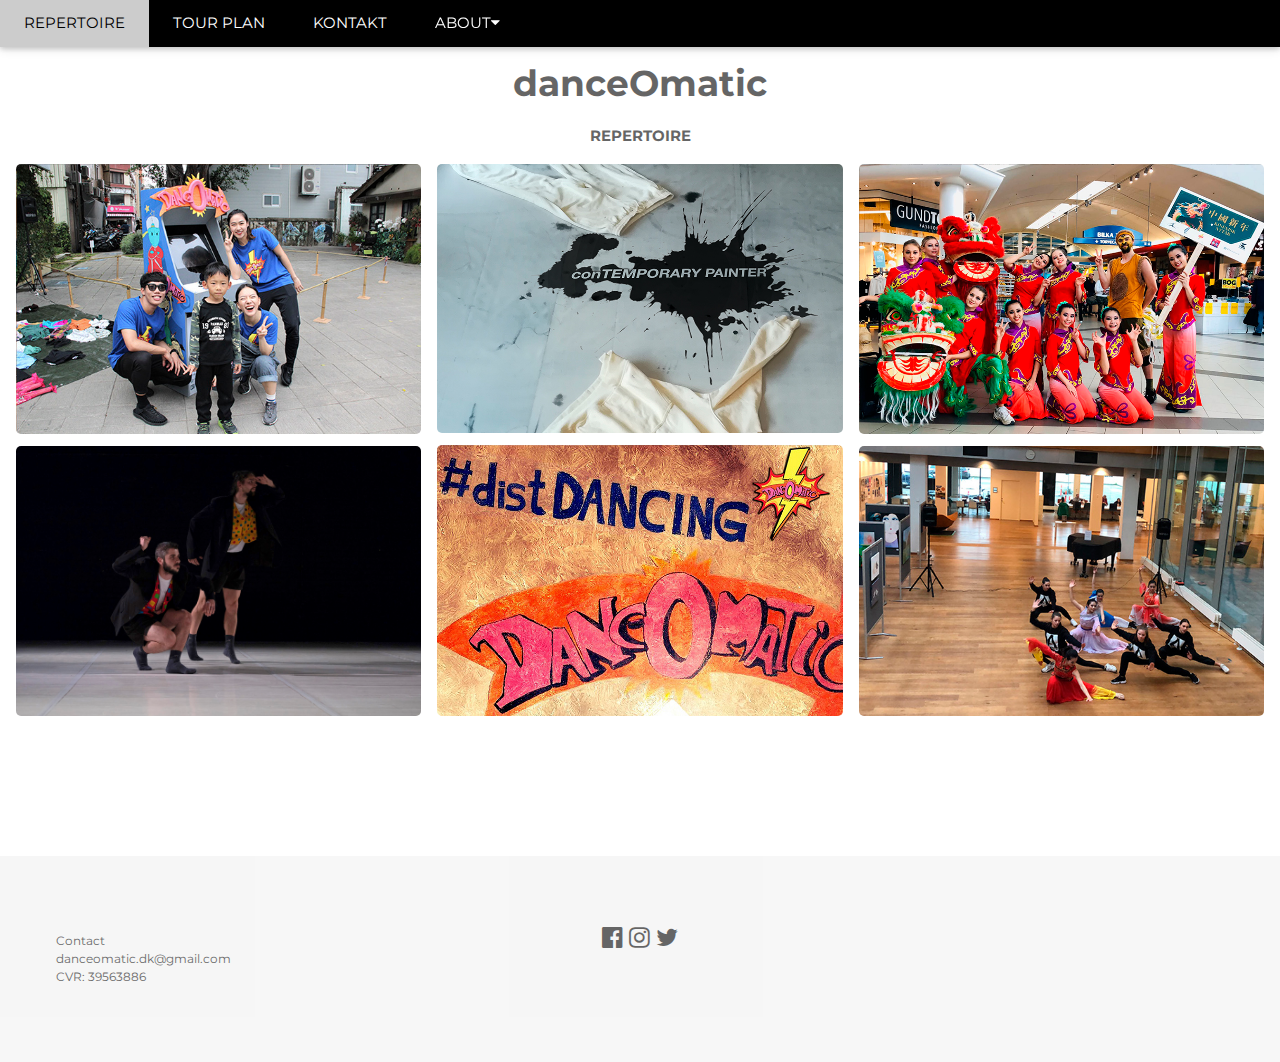
<file: danceomatic_site/index.html>
<!DOCTYPE html>
<html lang="da">
<title>REPERTOIRE</title>
<meta charset="UTF-8">
<meta name="viewport" content="width=device-width, initial-scale=1">
<link rel="stylesheet" href="dOm_webstyle1.css" type="text/css">
<link rel="stylesheet" href="https://fonts.googleapis.com/css?family=Montserrat">
<link rel="stylesheet" href="https://cdnjs.cloudflare.com/ajax/libs/font-awesome/4.7.0/css/font-awesome.min.css">


<style>
body,h1 {font-family: "Montserrat", sans-serif}
img {margin-bottom: -7px}
.w3-row-padding img {margin-bottom: 12px}
</style>
<body>

<!-- Navbar -->
<div class="w3-top">
    <div class="w3-bar w3-black w3-card">
      <a class="w3-bar-item w3-button w3-padding-large w3-hide-medium w3-hide-large w3-right" href="javascript:void(0)" onclick="myFunction()" title="Toggle Navigation Menu"><i class="fa fa-bars"></i></a>
      <a href="#" class="w3-bar-item w3-button w3-padding-large">REPERTOIRE</a>
      <a href="tourplan.html" class="w3-bar-item w3-button w3-padding-large w3-hide-small">TOUR PLAN</a>
      <a href="kontakt.html" class="w3-bar-item w3-button w3-padding-large w3-hide-small">KONTAKT</a>
      <div class="w3-dropdown-hover w3-hide-small">
        <button class="w3-padding-large w3-button" title="More">ABOUT<i class="fa fa-caret-down"></i></button>     
        <div class="w3-dropdown-content w3-bar-block w3-card-4">
          <a href="team.html" class="w3-bar-item w3-button">TEAM</a>
          <a href="timeline.html" class="w3-bar-item w3-button">TIMELINE</a>
          <a href="paragraffer.html" class="w3-bar-item w3-button">VEDTÆGTER</a>
        </div>
      </div>
    </div>
  </div>
  
  <!-- Navbar on small screens (remove the onclick attribute if you want the navbar to always show on top of the content when clicking on the links) -->
  <div id="navDemo" class="w3-bar-block w3-black w3-hide w3-hide-large w3-hide-medium w3-top" style="margin-top:46px">
    <a href="tourplan.html" class="w3-bar-item w3-button w3-padding-large" onclick="myFunction()">TOUR PLAN</a>
    <a href="kontakt.html" class="w3-bar-item w3-button w3-padding-large" onclick="myFunction()">KONTAKT</a>
    <a href="team.html" class="w3-bar-item w3-button w3-padding-large" onclick="myFunction()">TEAM</a>
  </div>
  

<!-- !PAGE CONTENT! -->
<div class="w3-content" style="max-width:1500px;margin-top:46px">

<!-- Header -->
<div class="w3-opacity">
<div class="w3-clear"></div>
<header class="w3-center w3-margin-bottom">
  <h1><b>danceOmatic</b></h1>
  <p><b>REPERTOIRE</b></p>
</header>
</div>

<!-- Photo Grid -->
<div class="w3-row-padding">
  <div class="w3-third">
    <div class="container">
    <a href="dansemaskine.html">
      <img src="img/dmaskine_main.jpg" alt="Billede af danse-automaten" class="image">
      <div class="overlay">
        <div class="text">danse-automat</div>
      </div>
    </a>
    </div>
    <div class="container">
      <a href="lets_duet.html">
        <img src="img/lets_duet_main.jpg" alt= "Billede af performance, lets_duet" class="image">
        <div class="overlay">
          <div class="text">Let's Duet</div>
        </div>
      </a>
    </div>
</div>

  <div class="w3-third">
    <div class="container">
      <a href="conTMP.html">
        <img  src="img/contp_main.jpg"  alt="Billede af conTEMPORARY PAINTER" class="image">
        <div class="overlay">
          <div class="text">conTEMPORARY PAINTER</div>
        </div>
      </a>
    </div>
    <div class="container">
      <a href="distDANCING.html">
        <img src="img/distDANCING_main2.jpg" alt= "Billede af performance, konceptet social distDANCING" class="image">
        <div class="overlay">
          <div class="text">socail distDANCING</div>
        </div>
      </a>
    </div>
</div>

  <div class="w3-third">
    <div class="container">
      <a href="kinesisk_forestilling.html">
        <img  src="img/kinashow_main.jpg" alt="Dansere i kinesiske kostumer" class="image">
        <div class="overlay">
          <div class="text">Kinesisk show</div>
        </div>
      </a>
    </div>
    <div class="container">
    <a href="lab01_twdk.html">
      <img  src="img/lab01_main.jpg" alt="Dansere i danseposition" class="image">
      <div class="overlay">
        <div class="text">Laboratorie 01</div>
      </div>
    </a>
  </div>
  </div>
</div>

<!-- End Page Content -->
</div>

<!-- Footer -->
<footer class="w3-container w3-padding-64 w3-light-grey w3-center w3-opacity w3-xlarge" style="margin-top:128px"> 
    <ul class="w3-third w3-small w3-left-align nobullet">
      <li>Contact</li>
      <li>danceomatic.dk@gmail.com</li>
      <li>CVR: 39563886</li>
    </ul>
    <div class="w3-third">
    <a href="https://www.facebook.com/DanceOmatic/" target="_blank"><i class="fa fa-facebook-official w3-hover-opacity"></i></a>
    <a href="https://www.instagram.com/dance_o_matic/" target="_blank"><i class="fa fa-instagram w3-hover-opacity"></i></a>
    <i class="fa fa-twitter w3-hover-opacity"></i>
  </div>
</footer>

<script>

// Open and close sidebar
function w3_open() {
  document.getElementById("mySidebar").style.width = "100%";
  document.getElementById("mySidebar").style.display = "block";
}

function w3_close() {
  document.getElementById("mySidebar").style.display = "none";
}

// Used to toggle the menu on small screens when clicking on the menu button
function myFunction() {
  var x = document.getElementById("navDemo");
  if (x.className.indexOf("w3-show") == -1) {
    x.className += " w3-show";
  } else { 
    x.className = x.className.replace(" w3-show", "");
  }
}

// When the user clicks anywhere outside of the modal, close it
var modal = document.getElementById('ticketModal');
window.onclick = function(event) {
  if (event.target == modal) {
    modal.style.display = "none";
  }
}
</script>

</body>
</html>
</file>
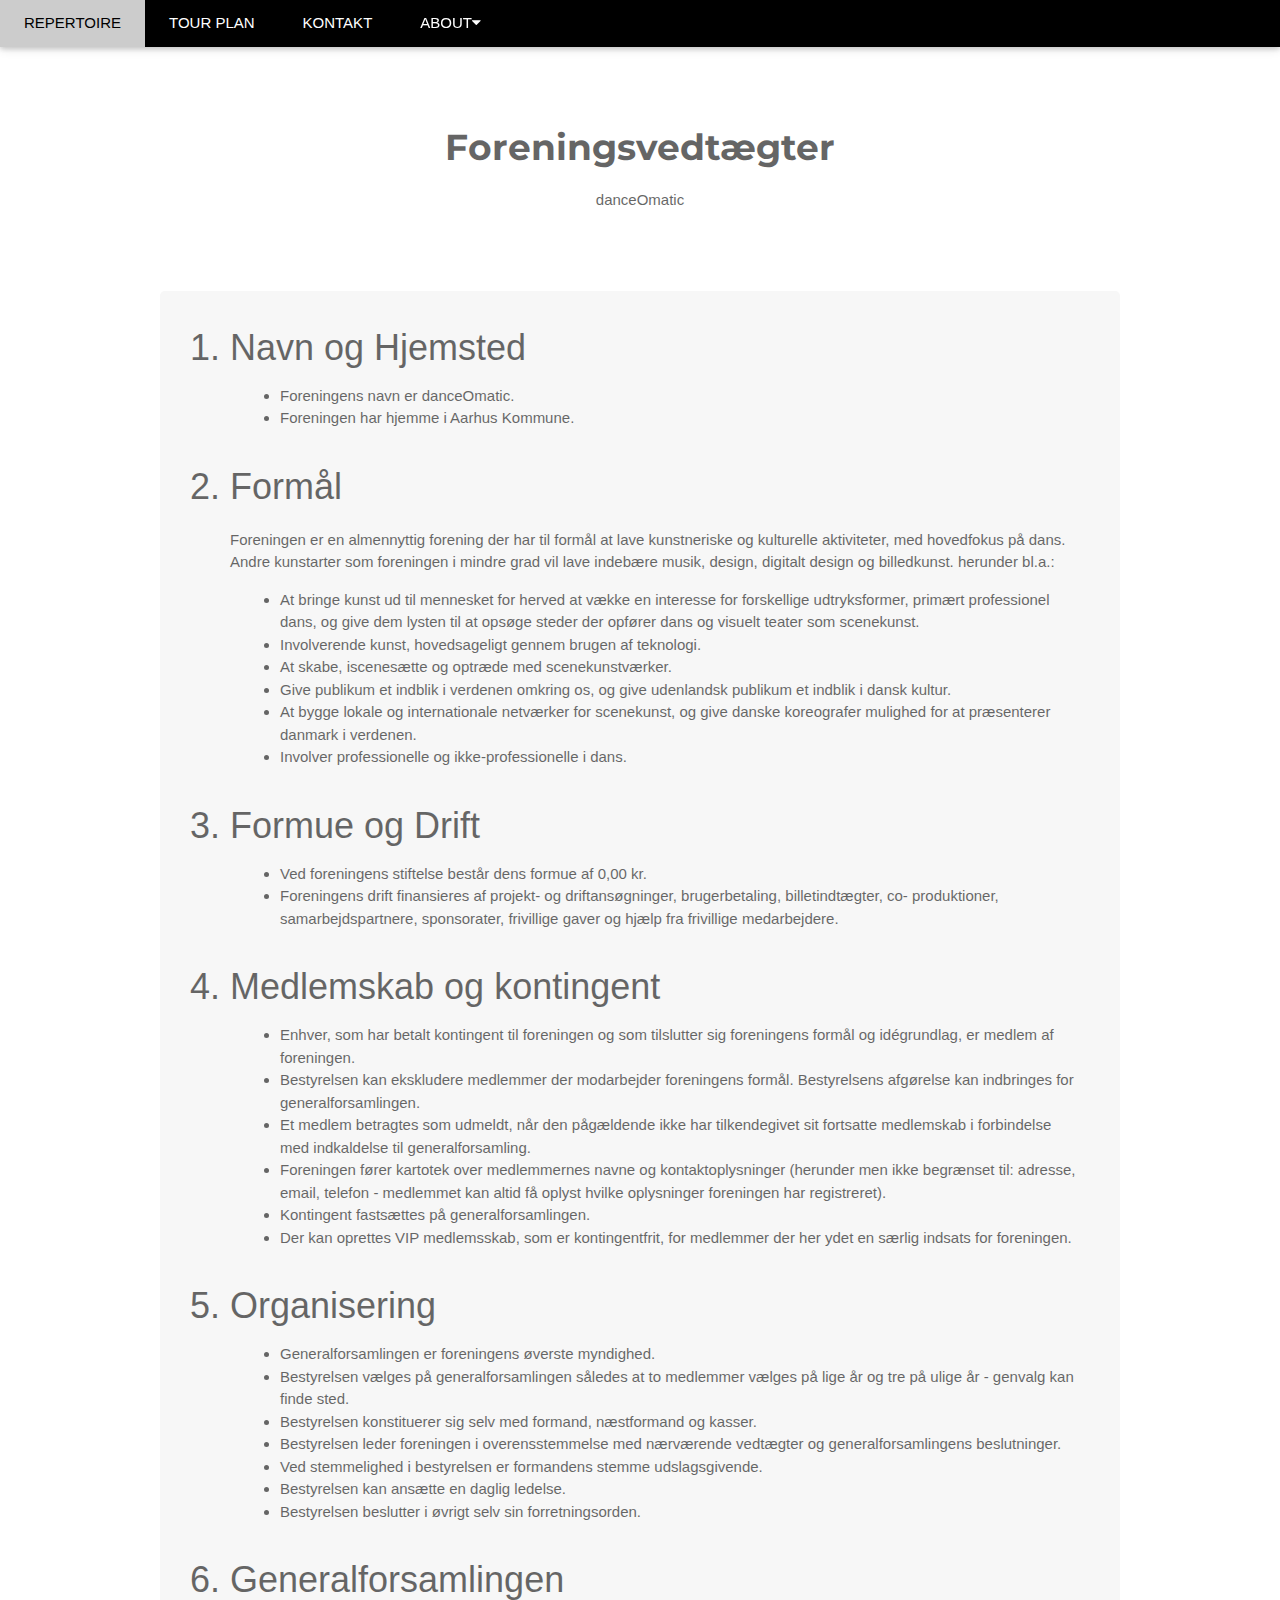
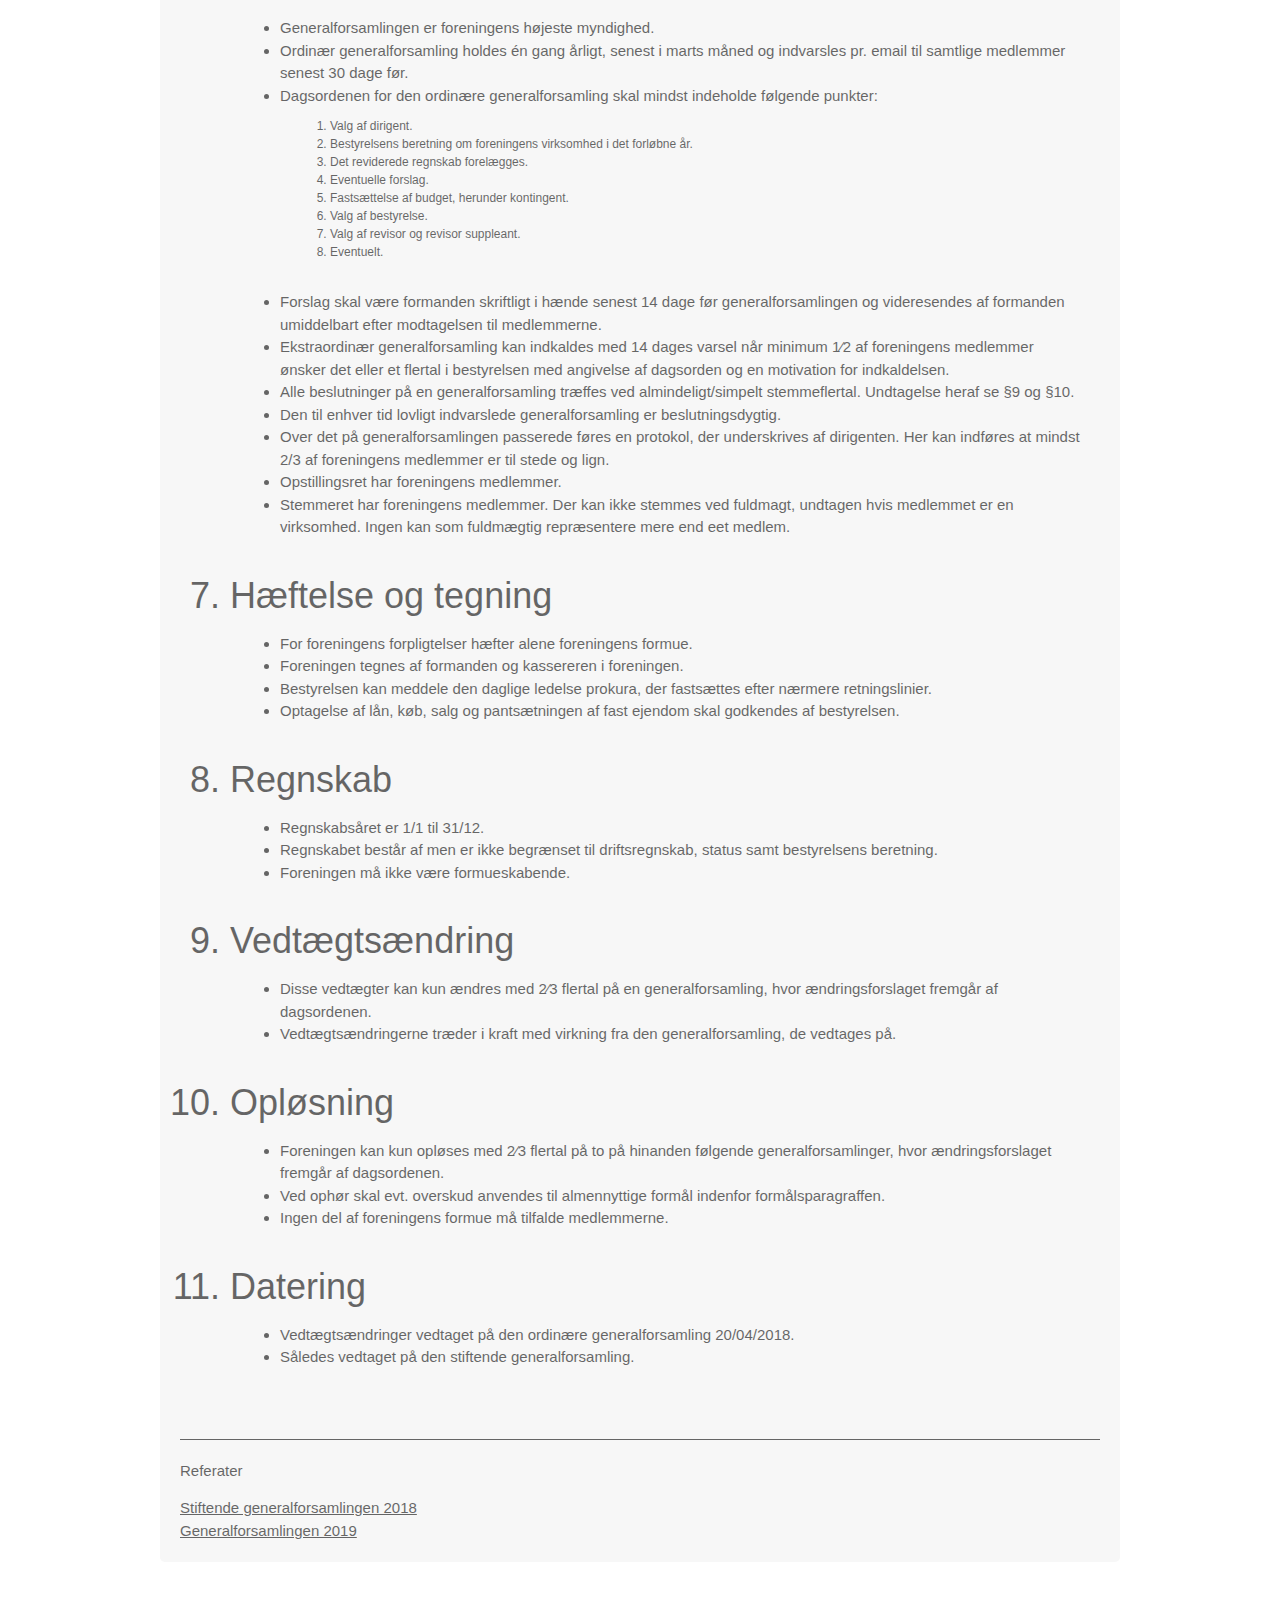
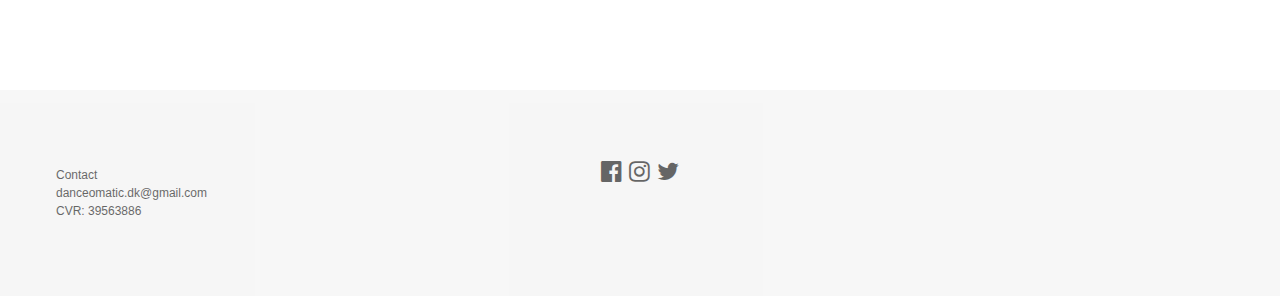
<file: danceomatic_site/paragraffer.html>
<!DOCTYPE html>
<html lang="en">
<title>vedtægter</title>
<meta charset="UTF-8">
<meta name="viewport" content="width=device-width, initial-scale=1">
<link rel="stylesheet"; href="dOm_webstyle1.css"; type="text/css">
<link rel="stylesheet" href="https://fonts.googleapis.com/css?family=Montserrat">
<link rel="stylesheet" href="https://cdnjs.cloudflare.com/ajax/libs/font-awesome/4.7.0/css/font-awesome.min.css">

<style>
    body,h1 {font-family: "Montserrat", sans-serif}
    img {margin-bottom: -7px}
    .w3-row-padding img {margin-bottom: 12px}

    body {font-family: Arial, Helvetica, sans-serif;}
* {box-sizing: border-box;}

input[type=text], select, textarea {
  width: 100%;
  padding: 12px;
  border: 1px solid #ccc;
  border-radius: 4px;
  box-sizing: border-box;
  margin-top: 6px;
  margin-bottom: 16px;
  resize: vertical;
}

input[type=submit] {
  background-color: #4CAF50;
  color: white;
  padding: 12px 20px;
  border: none;
  border-radius: 4px;
  cursor: pointer;
}

input[type=submit]:hover {
  background-color: #45a049;
}

.container2 {
  max-width: 960px;
  margin-left: auto;
  margin-right: auto;
  border-radius: 5px;
  background-color: #f2f2f2;
  padding: 20px;
}
    </style>

<body>
    <!-- Navbar -->
<div class="w3-top">
  <div class="w3-bar w3-black w3-card">
    <a class="w3-bar-item w3-button w3-padding-large w3-hide-medium w3-hide-large w3-right" href="javascript:void(0)" onclick="myFunction()" title="Toggle Navigation Menu"><i class="fa fa-bars"></i></a>
    <a href="main.html" class="w3-bar-item w3-button w3-padding-large">REPERTOIRE</a>
    <a href="tourplan.html" class="w3-bar-item w3-button w3-padding-large w3-hide-small">TOUR PLAN</a>
    <a href="kontakt.html" class="w3-bar-item w3-button w3-padding-large w3-hide-small">KONTAKT</a>
    <div class="w3-dropdown-hover w3-hide-small">
      <button class="w3-padding-large w3-button" title="More">ABOUT<i class="fa fa-caret-down"></i></button>     
      <div class="w3-dropdown-content w3-bar-block w3-card-4">
        <a href="team.html" class="w3-bar-item w3-button">TEAM</a>
        <a href="timeline.html" class="w3-bar-item w3-button">TIMELINE</a>
        <a href="paragraffer.html" class="w3-bar-item w3-button">VEDTÆGTER</a>
      </div>
    </div>
  </div>
</div>

<!-- Navbar on small screens (remove the onclick attribute if you want the navbar to always show on top of the content when clicking on the links) -->
<div id="navDemo" class="w3-bar-block w3-black w3-hide w3-hide-large w3-hide-medium w3-top" style="margin-top:46px">
  <a href="tourplan.html" class="w3-bar-item w3-button w3-padding-large" onclick="myFunction()">TOUR PLAN</a>
  <a href="kontakt.html" class="w3-bar-item w3-button w3-padding-large" onclick="myFunction()">KONTAKT</a>
  <a href="team.html" class="w3-bar-item w3-button w3-padding-large" onclick="myFunction()">TEAM</a>
</div>

  <!-- !PAGE CONTENT! -->
<div class="w3-content" style="max-width:1500px;margin-top:46px">

  <!-- Header -->
<div class="w3-opacity">
    <div class="w3-clear"></div>
    <header class="w3-center w3-padding-64">
      <h1><b>Foreningsvedtægter</b></h1>
      <p>danceOmatic</p>
      </header>
   

      <div class="container2">
          <article>
            <ol>
                <li>Navn og Hjemsted
                    <ol>
                        <li>Foreningens navn er danceOmatic.</li>
                        <li>Foreningen har hjemme i Aarhus Kommune.</li>
                    </ol></li>
                <li>Formål
                    <p>Foreningen er en almennyttig forening der har til formål at lave kunstneriske og kulturelle aktiviteter, med hovedfokus på dans. Andre kunstarter som foreningen i mindre grad vil lave indebære musik, design, digitalt design og billedkunst. herunder bl.a.:</p>
                    <ol>
                        <li>At bringe kunst ud til mennesket for herved at vække en interesse for forskellige udtryksformer, primært professionel dans, og give dem lysten til at opsøge steder der opfører dans og visuelt teater som scenekunst.</li>
                        <li>Involverende kunst, hovedsageligt gennem brugen af teknologi.</li>
                        <li>At skabe, iscenesætte og optræde med scenekunstværker.</li>
                        <li>Give publikum et indblik i verdenen omkring os, og give udenlandsk publikum et indblik i dansk kultur.</li>
                        <li>At bygge lokale og internationale netværker for scenekunst, og give danske koreografer mulighed for at præsenterer danmark i verdenen.</li>
                        <li>Involver professionelle og ikke-professionelle i dans.</li>
                    </ol></li>
                <li>Formue og Drift
                    <ol>
                        <li>Ved foreningens stiftelse består dens formue af 0,00 kr.</li>
                        <li>Foreningens drift finansieres af projekt- og driftansøgninger, brugerbetaling, billetindtægter, co- produktioner, samarbejdspartnere, sponsorater, frivillige gaver og hjælp fra frivillige medarbejdere.</li>
                    </ol></li>
                <li>Medlemskab og kontingent
                    <ol>
                        <li>Enhver, som har betalt kontingent til foreningen og som tilslutter sig foreningens formål og idégrundlag, er medlem af foreningen.</li>
                        <li>Bestyrelsen kan ekskludere medlemmer der modarbejder foreningens formål. Bestyrelsens afgørelse kan indbringes for generalforsamlingen.</li>
                        <li>Et medlem betragtes som udmeldt, når den pågældende ikke har tilkendegivet sit fortsatte medlemskab i forbindelse med indkaldelse til generalforsamling.</li>
                        <li>Foreningen fører kartotek over medlemmernes navne og kontaktoplysninger (herunder men ikke begrænset til: adresse, email, telefon - medlemmet kan altid få oplyst hvilke oplysninger foreningen har registreret).</li>
                        <li>Kontingent fastsættes på generalforsamlingen.</li>
                        <li>Der kan oprettes VIP medlemsskab, som er kontingentfrit, for medlemmer der her ydet en særlig indsats for foreningen.</li>
                    </ol></li>
                <li>Organisering
                    <ol>
                        <li>Generalforsamlingen er foreningens øverste myndighed.</li>
                        <li>Bestyrelsen vælges på generalforsamlingen således at to medlemmer vælges på lige år og tre på ulige år - genvalg kan finde sted.</li>
                        <li>Bestyrelsen konstituerer sig selv med formand, næstformand og kasser.</li>
                        <li>Bestyrelsen leder foreningen i overensstemmelse med nærværende vedtægter og generalforsamlingens beslutninger.</li>
                        <li>Ved stemmelighed i bestyrelsen er formandens stemme udslagsgivende.</li>
                        <li>Bestyrelsen kan ansætte en daglig ledelse.</li>
                        <li>Bestyrelsen beslutter i øvrigt selv sin forretningsorden.</li>
                    </ol></li>
                <li>Generalforsamlingen
                    <ol>
                        <li>Generalforsamlingen er foreningens højeste myndighed.</li>
                        <li>Ordinær generalforsamling holdes én gang årligt, senest i marts måned og indvarsles pr. email til samtlige medlemmer senest 30 dage før.</li>
                        <li>Dagsordenen for den ordinære generalforsamling skal mindst indeholde følgende punkter:
                        <ol class="last">
                            <li>Valg af dirigent.</li>
                            <li>Bestyrelsens beretning om foreningens virksomhed i det forløbne år.</li>
                            <li>Det reviderede regnskab forelægges.</li>
                            <li>Eventuelle forslag.</li>
                            <li>Fastsættelse af budget, herunder kontingent.</li>
                            <li>Valg af bestyrelse.</li>
                            <li>Valg af revisor og revisor suppleant.</li>
                            <li>Eventuelt.</li>
                        </ol></li>
                        <li>Forslag skal være formanden skriftligt i hænde senest 14 dage før generalforsamlingen og videresendes af formanden umiddelbart efter modtagelsen til medlemmerne.</li>
                        <li>Ekstraordinær generalforsamling kan indkaldes med 14 dages varsel når minimum 1⁄2 af foreningens medlemmer ønsker det eller et flertal i bestyrelsen med angivelse af dagsorden og en motivation for indkaldelsen.</li>
                        <li>Alle beslutninger på en generalforsamling træffes ved almindeligt/simpelt stemmeflertal. Undtagelse heraf se §9 og §10.</li>
                        <li>Den til enhver tid lovligt indvarslede generalforsamling er beslutningsdygtig.</li>
                        <li>Over det på generalforsamlingen passerede føres en protokol, der underskrives af dirigenten. Her kan indføres at mindst 2/3 af foreningens medlemmer er til stede og lign.</li>
                        <li>Opstillingsret har foreningens medlemmer.</li>
                        <li>Stemmeret har foreningens medlemmer. Der kan ikke stemmes ved fuldmagt, undtagen hvis medlemmet er en virksomhed. Ingen kan som fuldmægtig repræsentere mere end eet medlem.</li>
                    </ol></li>
                <li>Hæftelse og tegning
                 <ol>
                     <li>For foreningens forpligtelser hæfter alene foreningens formue.</li>
                     <li>Foreningen tegnes af formanden og kassereren i foreningen.</li>
                     <li>Bestyrelsen kan meddele den daglige ledelse prokura, der fastsættes efter nærmere retningslinier.</li>
                     <li>Optagelse af lån, køb, salg og pantsætningen af fast ejendom skal godkendes af bestyrelsen.</li>
                 </ol></li>
                <li>Regnskab
                 <ol>
                     <li>Regnskabsåret er 1/1 til 31/12.</li>
                     <li>Regnskabet består af men er ikke begrænset til driftsregnskab, status samt bestyrelsens beretning.</li>
                     <li>Foreningen må ikke være formueskabende.</li>
                 </ol></li>
                <li>Vedtægtsændring
                 <ol>
                     <li>Disse vedtægter kan kun ændres med 2⁄3 flertal på en generalforsamling, hvor ændringsforslaget fremgår af dagsordenen.</li>
                     <li>Vedtægtsændringerne træder i kraft med virkning fra den generalforsamling, de vedtages på.</li>
                 </ol></li>
                <li>Opløsning
                 <ol>
                     <li>Foreningen kan kun opløses med 2⁄3 flertal på to på hinanden følgende generalforsamlinger, hvor ændringsforslaget fremgår af dagsordenen.</li>
                     <li>Ved ophør skal evt. overskud anvendes til almennyttige formål indenfor formålsparagraffen.</li>
                     <li>Ingen del af foreningens formue må tilfalde medlemmerne.</li>
                 </ol></li>
                <li>Datering
                 <ol>
                     <li>Vedtægtsændringer vedtaget på den ordinære generalforsamling 20/04/2018.</li>
                     <li>Således vedtaget på den stiftende generalforsamling.</li>
                 </ol></li>
            </ol>
            <hr class=w3-border-black>
          </article>
          <p>Referater</p>
         <a href="pdf/gen2018_referat.pdf" target="_blank">Stiftende generalforsamlingen 2018</a><br>
         <a href="pdf/gen2019_referat.pdf" target="_blank">Generalforsamlingen 2019</a>
      </div>
</div>

      <!-- Footer -->
<footer class="w3-container w3-padding-64 w3-light-grey w3-center w3-opacity w3-xlarge" style="margin-top:128px"> 
    <ul class="w3-third w3-small w3-left-align nobullet">
      <li>Contact</li>
      <li>danceomatic.dk@gmail.com</li>
      <li>CVR: 39563886</li>
    </ul>
    <div class="w3-third">
    <a href="https://www.facebook.com/DanceOmatic/" target="_blank"><i class="fa fa-facebook-official w3-hover-opacity"></i></a>
    <a href="https://www.instagram.com/dance_o_matic/" target="_blank"><i class="fa fa-instagram w3-hover-opacity"></i></a>
    <i class="fa fa-twitter w3-hover-opacity"></i>
  </div>
  </footer>
  <script>

    // Open and close sidebar
    function w3_open() {
      document.getElementById("mySidebar").style.width = "100%";
      document.getElementById("mySidebar").style.display = "block";
    }
    
    function w3_close() {
      document.getElementById("mySidebar").style.display = "none";
    }
    
    // Used to toggle the menu on small screens when clicking on the menu button
    function myFunction() {
      var x = document.getElementById("navDemo");
      if (x.className.indexOf("w3-show") == -1) {
        x.className += " w3-show";
      } else { 
        x.className = x.className.replace(" w3-show", "");
      }
    }
    
    // When the user clicks anywhere outside of the modal, close it
    var modal = document.getElementById('ticketModal');
    window.onclick = function(event) {
      if (event.target == modal) {
        modal.style.display = "none";
      }
    }
    </script>
  
</body>
</html>
</file>
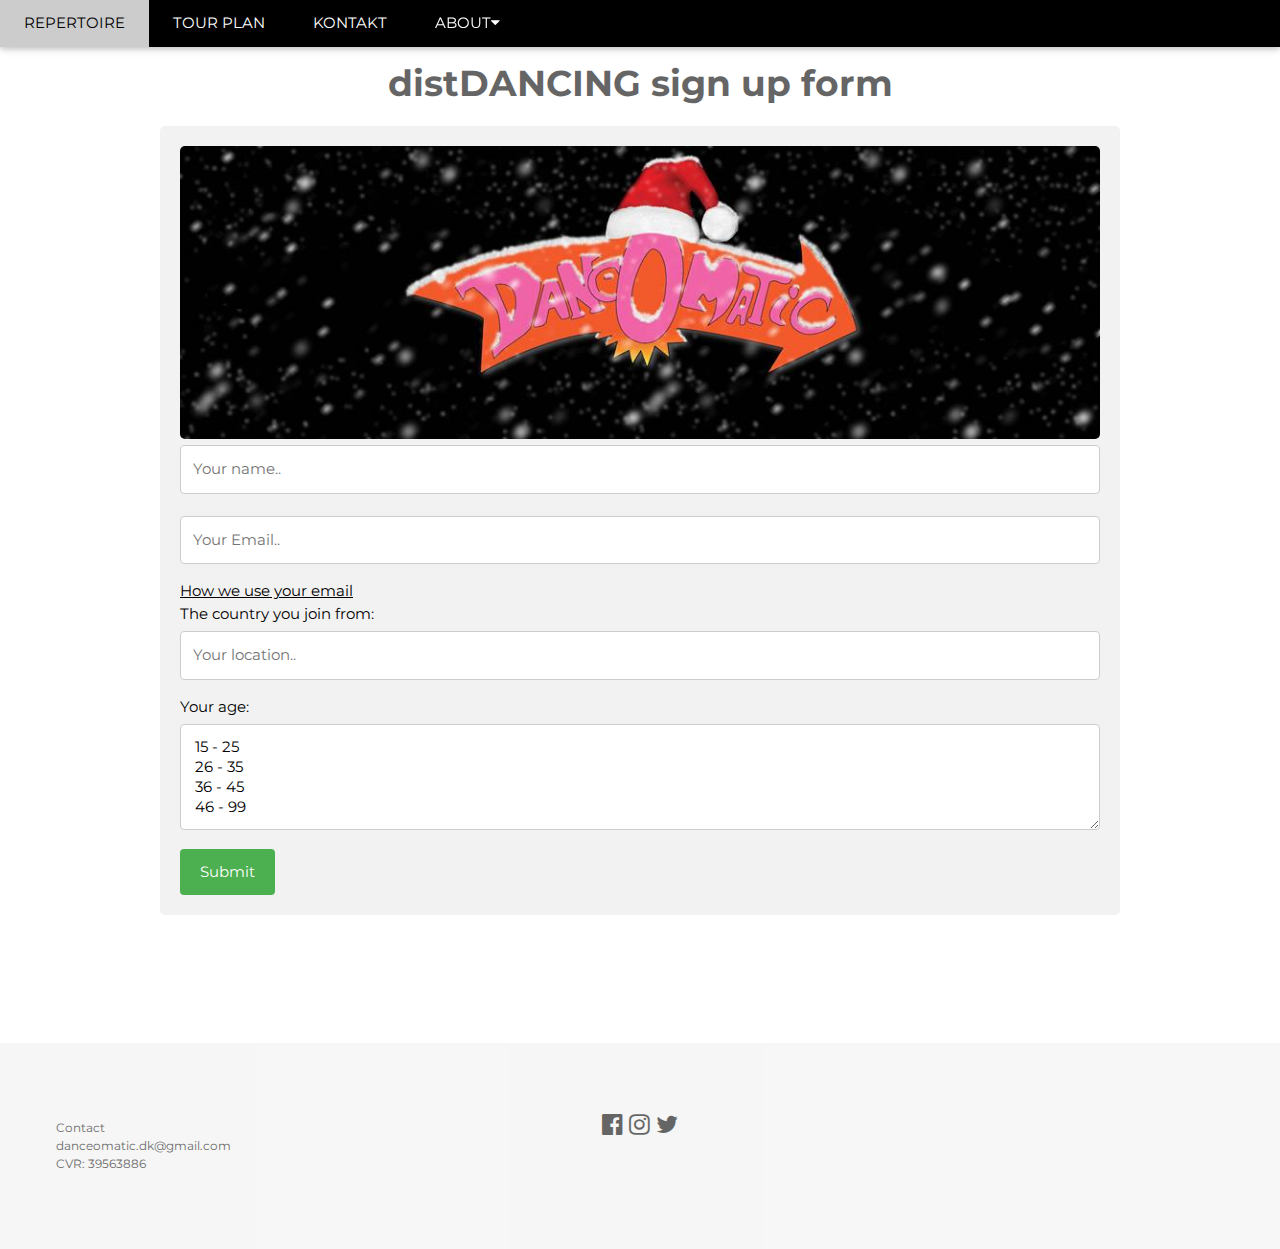
<file: danceomatic_site/signup.html>
<!DOCTYPE html>
<html lang="en">
<title>Signup</title>
<meta charset="UTF-8">
<meta name="viewport" content="width=device-width, initial-scale=1">
<link rel="stylesheet" href="dOm_webstyle1.css" type="text/css">
<link rel="stylesheet" href="https://fonts.googleapis.com/css?family=Montserrat">
<link rel="stylesheet" href="https://cdnjs.cloudflare.com/ajax/libs/font-awesome/4.7.0/css/font-awesome.min.css">

<style>
    body,h1 {font-family: "Montserrat", sans-serif}




input[type=text], input[type=email], select, textarea {
  width: 100%;
  padding: 12px;
  border: 1px solid #ccc;
  border-radius: 4px;
  box-sizing: border-box;
  margin-top: 6px;
  margin-bottom: 16px;
  resize: vertical;
}

button[type=submit] {
  background-color: #4CAF50;
  color: white;
  padding: 12px 20px;
  border: none;
  border-radius: 4px;
  cursor: pointer;
}

button[type=submit]:hover {
  background-color: #45a049;
}

.container2 {
  max-width: 960px;
  margin-left: auto;
  margin-right: auto;
  border-radius: 5px;
  background-color: #f2f2f2;
  padding: 20px;
}

/* The Modal (background) */
.modal {
  display: none; /* Hidden by default */
  position: fixed; /* Stay in place */
  z-index: 1; /* Sit on top */
  padding-top: 100px; /* Location of the box */
  left: 0;
  top: 0;
  width: 100%; /* Full width */
  height: 100%; /* Full height */
  overflow: auto; /* Enable scroll if needed */
  background-color: rgb(0,0,0); /* Fallback color */
  background-color: rgba(0,0,0,0.4); /* Black w/ opacity */
}

/* Modal Content */
.modal-content {
  background-color: #fefefe;
  margin: auto;
  padding: 20px;
  border: 1px solid #888;
  width: 80%;
}

/* The Close Button */
.close {
  color: #aaaaaa;
  float: right;
  font-size: 28px;
  font-weight: bold;
}

.close:hover,
.close:focus {
  color: #000;
  text-decoration: none;
  cursor: pointer;
}
    </style>

<body>
<!-- Navbar -->
<div class="w3-top">
  <div class="w3-bar w3-black w3-card">
    <a class="w3-bar-item w3-button w3-padding-large w3-hide-medium w3-hide-large w3-right" href="javascript:void(0)" onclick="myFunction()" title="Toggle Navigation Menu"><i class="fa fa-bars"></i></a>
    <a href="main.html" class="w3-bar-item w3-button w3-padding-large">REPERTOIRE</a>
    <a href="tourplan.html" class="w3-bar-item w3-button w3-padding-large w3-hide-small">TOUR PLAN</a>
    <a href="kontakt.html" class="w3-bar-item w3-button w3-padding-large w3-hide-small">KONTAKT</a>
    <div class="w3-dropdown-hover w3-hide-small">
      <button class="w3-padding-large w3-button" title="More">ABOUT<i class="fa fa-caret-down"></i></button>     
      <div class="w3-dropdown-content w3-bar-block w3-card-4">
        <a href="team.html" class="w3-bar-item w3-button">TEAM</a>
        <a href="timeline.html" class="w3-bar-item w3-button">TIMELINE</a>
        <a href="paragraffer.html" class="w3-bar-item w3-button">VEDTÆGTER</a>
      </div>
    </div>
  </div>
</div>

<!-- Navbar on small screens (remove the onclick attribute if you want the navbar to always show on top of the content when clicking on the links) -->
<div id="navDemo" class="w3-bar-block w3-black w3-hide w3-hide-large w3-hide-medium w3-top" style="margin-top:46px">
  <a href="tourplan.html" class="w3-bar-item w3-button w3-padding-large" onclick="myFunction()">TOUR PLAN</a>
  <a href="kontakt.html" class="w3-bar-item w3-button w3-padding-large" onclick="myFunction()">KONTAKT</a>
  <a href="team.html" class="w3-bar-item w3-button w3-padding-large" onclick="myFunction()">TEAM</a>
</div>

  <!-- !PAGE CONTENT! -->
<div class="w3-content" style="max-width:1500px;margin-top:46px">

  <!-- Header -->
  <div class="w3-opacity">
    <div class="w3-clear"></div>
    <header class="w3-center w3-margin-bottom">
      <h1><b>distDANCING sign up form</b></h1>
      </header>
  </div>

<div class="container2">
  <img src="img/next_event.jpg" alt="dance_o_matic logo" class=image>
  <form action="action_page.php" method="post">
    <input type="text" name="name" placeholder="Your name..">
    <input type="email" name="email" placeholder="Your Email.." >
    <a href="#" id="myBtn">How we use your email</a>
    <div id="myModal" class="modal"> <!-- The Modal -->
    
      <div class="modal-content"> <!-- Modal content -->
          <span class="close">&times;</span>
          <p>You recieve one dayly email stating login & password information.<br>
            Your subscibtion and contact information is deletet after one week</p>
      </div>
    </div>
    <br>
    <label for="location">The country you join from:</label><br>
    <input type="text" name="subject" placeholder="Your location..">
    <label for="cars">Your age:</label>

<select id="age" multiple>
  <option value="15 - 25">15 - 25</option>
  <option value="26 - 35">26 - 35</option>
  <option value="36 - 45">36 - 45</option>
  <option value="46 - 99">46 - 99</option>
</select>
    <button type="submit" name="Send">Submit</button>
  </form>
</div>

<!-- End Page Content -->
</div>

<!-- Footer -->
<footer class="w3-container w3-padding-64 w3-light-grey w3-center w3-opacity w3-xlarge" style="margin-top:128px"> 
    <ul class="w3-third w3-small w3-left-align nobullet">
      <li>Contact</li>
      <li>danceomatic.dk@gmail.com</li>
      <li>CVR: 39563886</li>
    </ul>
    <div class="w3-third">
    <a href="https://www.facebook.com/DanceOmatic/" target="_blank"><i class="fa fa-facebook-official w3-hover-opacity"></i></a>
    <a href="https://www.instagram.com/dance_o_matic/" target="_blank"><i class="fa fa-instagram w3-hover-opacity"></i></a>
    <i class="fa fa-twitter w3-hover-opacity"></i>
  </div>
</footer>

<script>

  // Open and close sidebar
  function w3_open() {
    document.getElementById("mySidebar").style.width = "100%";
    document.getElementById("mySidebar").style.display = "block";
  }
  
  function w3_close() {
    document.getElementById("mySidebar").style.display = "none";
  }
  
  // Used to toggle the menu on small screens when clicking on the menu button
  function myFunction() {
    var x = document.getElementById("navDemo");
    if (x.className.indexOf("w3-show") == -1) {
      x.className += " w3-show";
    } else { 
      x.className = x.className.replace(" w3-show", "");
    }
  }
  
  // When the user clicks anywhere outside of the modal, close it
  var modal = document.getElementById('ticketModal');
  window.onclick = function(event) {
    if (event.target == modal) {
      modal.style.display = "none";
    }
  }

  // Get the modal
var modal = document.getElementById("myModal");

// Get the button that opens the modal
var btn = document.getElementById("myBtn");

// Get the <span> element that closes the modal
var span = document.getElementsByClassName("close")[0];

// When the user clicks the button, open the modal 
btn.onclick = function() {
  modal.style.display = "block";
}

// When the user clicks on <span> (x), close the modal
span.onclick = function() {
  modal.style.display = "none";
}

// When the user clicks anywhere outside of the modal, close it
window.onclick = function(event) {
  if (event.target == modal) {
    modal.style.display = "none";
  }
}
  </script>
</body>
</html>
</file>
<file: danceomatic_site/dOm_webstyle1.css>
/* W3.CSS 4.13 June 2019 by Jan Egil and Borge Refsnes */
html{box-sizing:border-box}*,*:before,*:after{box-sizing:inherit}

/* Extract from normalize.css by Nicolas Gallagher and Jonathan Neal git.io/normalize */
html{-ms-text-size-adjust:100%;-webkit-text-size-adjust:100%}body{margin:0}
article,aside,details,figcaption,figure,footer,header,main,menu,nav,section{display:block}summary{display:list-item}
audio,canvas,progress,video{display:inline-block}progress{vertical-align:baseline}
audio:not([controls]){display:none;height:0}[hidden],template{display:none}
a{background-color:transparent}a:active,a:hover{outline-width:0}
abbr[title]{border-bottom:none;text-decoration:underline;text-decoration:underline dotted}
b,strong{font-weight:bolder}dfn{font-style:italic}mark{background:#ff0;color:#000}
small{font-size:80%}sub,sup{font-size:75%;line-height:0;position:relative;vertical-align:baseline}
sub{bottom:-0.25em}sup{top:-0.5em}figure{margin:1em 40px}img{border-style:none}
code,kbd,pre,samp{font-family:monospace,monospace;font-size:1em}hr{box-sizing:content-box;height:0;overflow:visible}
button,input,select,textarea,optgroup{font:inherit;margin:0}optgroup{font-weight:bold}
button,input{overflow:visible}button,select{text-transform:none}
button,[type=button],[type=reset],[type=submit]{-webkit-appearance:button}
button::-moz-focus-inner,[type=button]::-moz-focus-inner,[type=reset]::-moz-focus-inner,[type=submit]::-moz-focus-inner{border-style:none;padding:0}
button:-moz-focusring,[type=button]:-moz-focusring,[type=reset]:-moz-focusring,[type=submit]:-moz-focusring{outline:1px dotted ButtonText}
fieldset{border:1px solid #c0c0c0;margin:0 2px;padding:.35em .625em .75em}
legend{color:inherit;display:table;max-width:100%;padding:0;white-space:normal}textarea{overflow:auto}
[type=checkbox],[type=radio]{padding:0}
[type=number]::-webkit-inner-spin-button,[type=number]::-webkit-outer-spin-button{height:auto}
[type=search]{-webkit-appearance:textfield;outline-offset:-2px}
[type=search]::-webkit-search-decoration{-webkit-appearance:none}
::-webkit-file-upload-button{-webkit-appearance:button;font:inherit}

/* End extract */
html,body{font-family:Verdana,sans-serif;font-size:15px;line-height:1.5}html{overflow-x:hidden}
h1{font-size:36px}h2{font-size:30px}h3{font-size:24px}h4{font-size:20px}h5{font-size:18px}h6{font-size:16px}.w3-serif{font-family:serif}
h1,h2,h3,h4,h5,h6{font-family:"Segoe UI",Arial,sans-serif;font-weight:400;margin:10px 0}.w3-wide{letter-spacing:4px}
hr{border:0;border-top:1px solid #eee;margin:20px 0}
.w3-image{max-width:100%;height:auto}img{vertical-align:middle}a{color:inherit}
.w3-image:hover{width: 120%;height: auto}
.w3-table,.w3-table-all{border-collapse:collapse;border-spacing:0;width:100%;display:table}.w3-table-all{border:1px solid #ccc}
.w3-bordered tr,.w3-table-all tr{border-bottom:1px solid #ddd}.w3-striped tbody tr:nth-child(even){background-color:#f1f1f1}
.w3-table-all tr:nth-child(odd){background-color:#fff}.w3-table-all tr:nth-child(even){background-color:#f1f1f1}
.w3-hoverable tbody tr:hover,.w3-ul.w3-hoverable li:hover{background-color:#ccc}.w3-centered tr th,.w3-centered tr td{text-align:center}
.w3-table td,.w3-table th,.w3-table-all td,.w3-table-all th{padding:8px 8px;display:table-cell;text-align:left;vertical-align:top}
.w3-table th:first-child,.w3-table td:first-child,.w3-table-all th:first-child,.w3-table-all td:first-child{padding-left:16px}
.w3-btn,.w3-button{border:none;display:inline-block;padding:8px 16px;vertical-align:middle;overflow:hidden;text-decoration:none;color:inherit;background-color:inherit;text-align:center;cursor:pointer;white-space:nowrap}
.w3-btn:hover{box-shadow:0 8px 16px 0 rgba(0,0,0,0.2),0 6px 20px 0 rgba(0,0,0,0.19)}
.w3-btn,.w3-button{-webkit-touch-callout:none;-webkit-user-select:none;-khtml-user-select:none;-moz-user-select:none;-ms-user-select:none;user-select:none}   
.w3-disabled,.w3-btn:disabled,.w3-button:disabled{cursor:not-allowed;opacity:0.3}.w3-disabled *,:disabled *{pointer-events:none}
.w3-btn.w3-disabled:hover,.w3-btn:disabled:hover{box-shadow:none}
.w3-badge,.w3-tag{background-color:#000;color:#fff;display:inline-block;padding-left:8px;padding-right:8px;text-align:center}.w3-badge{border-radius:50%}
.w3-ul{list-style-type:none;padding:0;margin:0}.w3-ul li{padding:8px 16px;border-bottom:1px solid #ddd}.w3-ul li:last-child{border-bottom:none}
.w3-tooltip,.w3-display-container{position:relative}.w3-tooltip .w3-text{display:none}.w3-tooltip:hover .w3-text{display:inline-block}
.w3-ripple:active{opacity:0.5}.w3-ripple{transition:opacity 0s}
.w3-input{padding:8px;display:block;border:none;border-bottom:1px solid #ccc;width:100%}
.w3-select{padding:9px 0;width:100%;border:none;border-bottom:1px solid #ccc}
.w3-dropdown-click,.w3-dropdown-hover{position:relative;display:inline-block;cursor:pointer}
.w3-dropdown-hover:hover .w3-dropdown-content{display:block}
.w3-dropdown-hover:first-child,.w3-dropdown-click:hover{background-color:#ccc;color:#000}
.w3-dropdown-hover:hover > .w3-button:first-child,.w3-dropdown-click:hover > .w3-button:first-child{background-color:#ccc;color:#000}
.w3-dropdown-content{cursor:auto;color:#000;background-color:#fff;display:none;position:absolute;min-width:160px;margin:0;padding:0;z-index:1}
.w3-check,.w3-radio{width:24px;height:24px;position:relative;top:6px}
.w3-sidebar{height:100%;width:200px;background-color:#fff;position:fixed!important;z-index:1;overflow:auto}
.w3-bar-block .w3-dropdown-hover,.w3-bar-block .w3-dropdown-click{width:100%}
.w3-bar-block .w3-dropdown-hover .w3-dropdown-content,.w3-bar-block .w3-dropdown-click .w3-dropdown-content{min-width:100%}
.w3-bar-block .w3-dropdown-hover .w3-button,.w3-bar-block .w3-dropdown-click .w3-button{width:100%;text-align:left;padding:8px 16px}
.w3-main,#main{transition:margin-left .4s}
.w3-modal{z-index:3;display:none;padding-top:100px;position:fixed;left:0;top:0;width:100%;height:100%;overflow:auto;background-color:rgb(0,0,0);background-color:rgba(0,0,0,0.4)}
.w3-modal-content{margin:auto;background-color:#fff;position:relative;padding:0;outline:0;width:600px}
.w3-bar{width:100%;overflow:hidden}.w3-center .w3-bar{display:inline-block;width:auto}
.w3-bar .w3-bar-item{padding:8px 16px;float:left;width:auto;border:none;display:block;outline:0}
.w3-bar .w3-dropdown-hover,.w3-bar .w3-dropdown-click{position:static;float:left}
.w3-bar .w3-button{white-space:normal}
.w3-bar-block .w3-bar-item{width:100%;display:block;padding:8px 16px;text-align:left;border:none;white-space:normal;float:none;outline:0}
.w3-bar-block.w3-center .w3-bar-item{text-align:center}.w3-block{display:block;width:100%}
.w3-responsive{display:block;overflow-x:auto}
.w3-container:after,.w3-container:before,.w3-panel:after,.w3-panel:before,.w3-row:after,.w3-row:before,.w3-row-padding:after,.w3-row-padding:before,
.w3-cell-row:before,.w3-cell-row:after,.w3-clear:after,.w3-clear:before,.w3-bar:before,.w3-bar:after{content:"";display:table;clear:both}
.w3-col,.w3-half,.w3-third,.w3-twothird,.w3-threequarter,.w3-quarter{float:left;width:100%}
.w3-col.s1{width:8.33333%}.w3-col.s2{width:16.66666%}.w3-col.s3{width:24.99999%}.w3-col.s4{width:33.33333%}
.w3-col.s5{width:41.66666%}.w3-col.s6{width:49.99999%}.w3-col.s7{width:58.33333%}.w3-col.s8{width:66.66666%}
.w3-col.s9{width:74.99999%}.w3-col.s10{width:83.33333%}.w3-col.s11{width:91.66666%}.w3-col.s12{width:99.99999%}
@media (min-width:601px){.w3-col.m1{width:8.33333%}.w3-col.m2{width:16.66666%}.w3-col.m3,.w3-quarter{width:24.99999%}.w3-col.m4,.w3-third{width:33.33333%}
.w3-col.m5{width:41.66666%}.w3-col.m6,.w3-half{width:49.99999%}.w3-col.m7{width:58.33333%}.w3-col.m8,.w3-twothird{width:66.66666%}
.w3-col.m9,.w3-threequarter{width:74.99999%}.w3-col.m10{width:83.33333%}.w3-col.m11{width:91.66666%}.w3-col.m12{width:99.99999%}}
@media (min-width:993px){.w3-col.l1{width:8.33333%}.w3-col.l2{width:16.66666%}.w3-col.l3{width:24.99999%}.w3-col.l4{width:33.33333%}
.w3-col.l5{width:41.66666%}.w3-col.l6{width:49.99999%}.w3-col.l7{width:58.33333%}.w3-col.l8{width:66.66666%}
.w3-col.l9{width:74.99999%}.w3-col.l10{width:83.33333%}.w3-col.l11{width:91.66666%}.w3-col.l12{width:99.99999%}}
.w3-rest{overflow:hidden}.w3-stretch{margin-left:-16px;margin-right:-16px}
.w3-content,.w3-auto{margin-left:auto;margin-right:auto}.w3-content{max-width:980px}.w3-auto{max-width:1140px}
.w3-cell-row{display:table;width:100%}.w3-cell{display:table-cell}
.w3-cell-top{vertical-align:top}.w3-cell-middle{vertical-align:middle}.w3-cell-bottom{vertical-align:bottom}
.w3-hide{display:none!important}.w3-show-block,.w3-show{display:block!important}.w3-show-inline-block{display:inline-block!important}
@media (max-width:1205px){.w3-auto{max-width:95%}}
@media (max-width:600px){.w3-modal-content{margin:0 10px;width:auto!important}.w3-modal{padding-top:30px}
.w3-dropdown-hover.w3-mobile .w3-dropdown-content,.w3-dropdown-click.w3-mobile .w3-dropdown-content{position:relative}	
.w3-hide-small{display:none!important}.w3-mobile{display:block;width:100%!important}.w3-bar-item.w3-mobile,.w3-dropdown-hover.w3-mobile,.w3-dropdown-click.w3-mobile{text-align:center}
.w3-dropdown-hover.w3-mobile,.w3-dropdown-hover.w3-mobile .w3-btn,.w3-dropdown-hover.w3-mobile .w3-button,.w3-dropdown-click.w3-mobile,.w3-dropdown-click.w3-mobile .w3-btn,.w3-dropdown-click.w3-mobile .w3-button{width:100%}}
@media (max-width:768px){.w3-modal-content{width:500px}.w3-modal{padding-top:50px}}
@media (min-width:993px){.w3-modal-content{width:900px}.w3-hide-large{display:none!important}.w3-sidebar.w3-collapse{display:block!important}}
@media (max-width:992px) and (min-width:601px){.w3-hide-medium{display:none!important}}
@media (max-width:992px){.w3-sidebar.w3-collapse{display:none}.w3-main{margin-left:0!important;margin-right:0!important}.w3-auto{max-width:100%}}
.w3-top,.w3-bottom{position:fixed;width:100%;z-index:1}.w3-top{top:0}.w3-bottom{bottom:0}
.w3-overlay{position:fixed;display:none;width:100%;height:100%;top:0;left:0;right:0;bottom:0;background-color:rgba(0,0,0,0.5);z-index:2}
.w3-display-topleft{position:absolute;left:0;top:0}.w3-display-topright{position:absolute;right:0;top:0}
.w3-display-bottomleft{position:absolute;left:0;bottom:0}.w3-display-bottomright{position:absolute;right:0;bottom:0}
.w3-display-middle{position:absolute;top:50%;left:50%;transform:translate(-50%,-50%);-ms-transform:translate(-50%,-50%)}
.w3-display-left{position:absolute;top:50%;left:0%;transform:translate(0%,-50%);-ms-transform:translate(-0%,-50%)}
.w3-display-right{position:absolute;top:50%;right:0%;transform:translate(0%,-50%);-ms-transform:translate(0%,-50%)}
.w3-display-topmiddle{position:absolute;left:50%;top:0;transform:translate(-50%,0%);-ms-transform:translate(-50%,0%)}
.w3-display-bottommiddle{position:absolute;left:50%;bottom:0;transform:translate(-50%,0%);-ms-transform:translate(-50%,0%)}
.w3-display-container:hover .w3-display-hover{display:block}.w3-display-container:hover span.w3-display-hover{display:inline-block}.w3-display-hover{display:none}
.w3-display-position{position:absolute}
.w3-circle{border-radius:50%}
.w3-round-small{border-radius:2px}.w3-round,.w3-round-medium{border-radius:4px}.w3-round-large{border-radius:8px}.w3-round-xlarge{border-radius:16px}.w3-round-xxlarge{border-radius:32px}
.w3-row-padding,.w3-row-padding>.w3-half,.w3-row-padding>.w3-third,.w3-row-padding>.w3-twothird,.w3-row-padding>.w3-threequarter,.w3-row-padding>.w3-quarter,.w3-row-padding>.w3-col{padding:0 8px}
.w3-container,.w3-panel{padding:0.01em 16px}.w3-panel{margin-top:16px;margin-bottom:16px}
.w3-code,.w3-codespan{font-family:Consolas,"courier new";font-size:16px}
.w3-code{width:auto;background-color:#fff;padding:8px 12px;border-left:4px solid #4CAF50;word-wrap:break-word}
.w3-codespan{color:crimson;background-color:#f1f1f1;padding-left:4px;padding-right:4px;font-size:110%}
.w3-card,.w3-card-2{box-shadow:0 2px 5px 0 rgba(0,0,0,0.16),0 2px 10px 0 rgba(0,0,0,0.12)}
.w3-card-4,.:hover{box-shadow:0 4px 10px 0 rgba(0,0,0,0.2),0 4px 20px 0 rgba(0,0,0,0.19)}
.w3-spin{animation:w3-spin 2s infinite linear}@keyframes w3-spin{0%{transform:rotate(0deg)}100%{transform:rotate(359deg)}}
.w3-animate-fading{animation:fading 10s infinite}@keyframes fading{0%{opacity:0}50%{opacity:1}100%{opacity:0}}
.w3-animate-opacity{animation:opac 0.8s}@keyframes opac{from{opacity:0} to{opacity:1}}
.w3-animate-top{position:relative;animation:animatetop 0.4s}@keyframes animatetop{from{top:-300px;opacity:0} to{top:0;opacity:1}}
.w3-animate-left{position:relative;animation:animateleft 0.4s}@keyframes animateleft{from{left:-300px;opacity:0} to{left:0;opacity:1}}
.w3-animate-right{position:relative;animation:animateright 0.4s}@keyframes animateright{from{right:-300px;opacity:0} to{right:0;opacity:1}}
.w3-animate-bottom{position:relative;animation:animatebottom 0.4s}@keyframes animatebottom{from{bottom:-300px;opacity:0} to{bottom:0;opacity:1}}
.w3-animate-zoom {animation:animatezoom 0.6s}@keyframes animatezoom{from{transform:scale(0)} to{transform:scale(1)}}
.w3-animate-input{transition:width 0.4s ease-in-out}.w3-animate-input:focus{width:100%!important}
.w3-opacity,.w3-hover-opacity:hover{opacity:0.60}.w3-opacity-off,.w3-hover-opacity-off:hover{opacity:1}
.w3-opacity-max{opacity:0.25}.w3-opacity-min{opacity:0.75}
.w3-greyscale-max,.w3-grayscale-max,.w3-hover-greyscale:hover,.w3-hover-grayscale:hover{filter:grayscale(100%)}
.w3-greyscale,.w3-grayscale{filter:grayscale(75%)}.w3-greyscale-min,.w3-grayscale-min{filter:grayscale(50%)}
.w3-sepia{filter:sepia(75%)}.w3-sepia-max,.w3-hover-sepia:hover{filter:sepia(100%)}.w3-sepia-min{filter:sepia(50%)}
.w3-tiny{font-size:10px!important}.w3-small{font-size:12px!important}.w3-medium{font-size:15px!important}.w3-large{font-size:18px!important}
.w3-xlarge{font-size:24px!important}.w3-xxlarge{font-size:36px!important}.w3-xxxlarge{font-size:48px!important}.w3-jumbo{font-size:64px!important}
.w3-left-align{text-align:left!important}.w3-right-align{text-align:right!important}.w3-justify{text-align:justify!important}.w3-center{text-align:center!important}
.w3-border-0{border:0!important}.w3-border{border:1px solid #ccc!important}
.w3-border-top{border-top:1px solid #ccc!important}.w3-border-bottom{border-bottom:1px solid #ccc!important}
.w3-border-left{border-left:1px solid #ccc!important}.w3-border-right{border-right:1px solid #ccc!important}
.w3-topbar{border-top:6px solid #ccc!important}.w3-bottombar{border-bottom:6px solid #ccc!important}
.w3-leftbar{border-left:6px solid #ccc!important}.w3-rightbar{border-right:6px solid #ccc!important}
.w3-section,.w3-code{margin-top:16px!important;margin-bottom:16px!important}
.w3-margin{margin:16px!important}.w3-margin-top{margin-top:16px!important}.w3-margin-bottom{margin-bottom:16px!important}
.w3-margin-left{margin-left:16px!important}.w3-margin-right{margin-right:16px!important}
.w3-padding-small{padding:4px 8px!important}.w3-padding{padding:8px 16px!important}.w3-padding-large{padding:12px 24px!important}
.w3-padding-16{padding-top:16px!important;padding-bottom:16px!important}.w3-padding-24{padding-top:24px!important;padding-bottom:24px!important}
.w3-padding-32{padding-top:32px!important;padding-bottom:32px!important}.w3-padding-48{padding-top:48px!important;padding-bottom:48px!important}
.w3-padding-64{padding-top:64px!important;padding-bottom:64px!important}
.w3-left{float:left!important}.w3-right{float:right!important}
.w3-button:hover{color:#000!important;background-color:#ccc!important}
.w3-transparent,.w3-hover-none:hover{background-color:transparent!important}
.w3-hover-none:hover{box-shadow:none!important}
ul.nobullet {list-style-type: none;}

/* Colors */
.w3-amber,.w3-hover-amber:hover{color:#000!important;background-color:#ffc107!important}
.w3-aqua,.w3-hover-aqua:hover{color:#000!important;background-color:#00ffff!important}
.w3-blue,.w3-hover-blue:hover{color:#fff!important;background-color:#2196F3!important}
.w3-light-blue,.w3-hover-light-blue:hover{color:#000!important;background-color:#87CEEB!important}
.w3-brown,.w3-hover-brown:hover{color:#fff!important;background-color:#795548!important}
.w3-cyan,.w3-hover-cyan:hover{color:#000!important;background-color:#00bcd4!important}
.w3-blue-grey,.w3-hover-blue-grey:hover,.w3-blue-gray,.w3-hover-blue-gray:hover{color:#fff!important;background-color:#607d8b!important}
.w3-green,.w3-hover-green:hover{color:#fff!important;background-color:#4CAF50!important}
.w3-light-green,.w3-hover-light-green:hover{color:#000!important;background-color:#8bc34a!important}
.w3-indigo,.w3-hover-indigo:hover{color:#fff!important;background-color:#3f51b5!important}
.w3-khaki,.w3-hover-khaki:hover{color:#000!important;background-color:#f0e68c!important}
.w3-lime,.w3-hover-lime:hover{color:#000!important;background-color:#cddc39!important}
.w3-orange,.w3-hover-orange:hover{color:#000!important;background-color:#ff9800!important}
.w3-deep-orange,.w3-hover-deep-orange:hover{color:#fff!important;background-color:#ff5722!important}
.w3-pink,.w3-hover-pink:hover{color:#fff!important;background-color:#e91e63!important}
.w3-purple,.w3-hover-purple:hover{color:#fff!important;background-color:#9c27b0!important}
.w3-deep-purple,.w3-hover-deep-purple:hover{color:#fff!important;background-color:#673ab7!important}
.w3-red,.w3-hover-red:hover{color:#fff!important;background-color:#f44336!important}
.w3-sand,.w3-hover-sand:hover{color:#000!important;background-color:#fdf5e6!important}
.w3-teal,.w3-hover-teal:hover{color:#fff!important;background-color:#009688!important}
.w3-yellow,.w3-hover-yellow:hover{color:#000!important;background-color:#ffeb3b!important}
.w3-white,.w3-hover-white:hover{color:#000!important;background-color:#fff!important}
.w3-black,.w3-hover-black:hover{color:#fff!important;background-color:#000!important}
.w3-grey,.w3-hover-grey:hover,.w3-gray,.w3-hover-gray:hover{color:#000!important;background-color:#9e9e9e!important}
.w3-light-grey,.w3-hover-light-grey:hover,.w3-light-gray,.w3-hover-light-gray:hover{color:#000!important;background-color:#f1f1f1!important}
.w3-dark-grey,.w3-hover-dark-grey:hover,.w3-dark-gray,.w3-hover-dark-gray:hover{color:#fff!important;background-color:#616161!important}
.w3-pale-red,.w3-hover-pale-red:hover{color:#000!important;background-color:#ffdddd!important}
.w3-pale-green,.w3-hover-pale-green:hover{color:#000!important;background-color:#ddffdd!important}
.w3-pale-yellow,.w3-hover-pale-yellow:hover{color:#000!important;background-color:#ffffcc!important}
.w3-pale-blue,.w3-hover-pale-blue:hover{color:#000!important;background-color:#ddffff!important}
.w3-text-amber,.w3-hover-text-amber:hover{color:#ffc107!important}
.w3-text-aqua,.w3-hover-text-aqua:hover{color:#00ffff!important}
.w3-text-blue,.w3-hover-text-blue:hover{color:#2196F3!important}
.w3-text-light-blue,.w3-hover-text-light-blue:hover{color:#87CEEB!important}
.w3-text-brown,.w3-hover-text-brown:hover{color:#795548!important}
.w3-text-cyan,.w3-hover-text-cyan:hover{color:#00bcd4!important}
.w3-text-blue-grey,.w3-hover-text-blue-grey:hover,.w3-text-blue-gray,.w3-hover-text-blue-gray:hover{color:#607d8b!important}
.w3-text-green,.w3-hover-text-green:hover{color:#4CAF50!important}
.w3-text-light-green,.w3-hover-text-light-green:hover{color:#8bc34a!important}
.w3-text-indigo,.w3-hover-text-indigo:hover{color:#3f51b5!important}
.w3-text-khaki,.w3-hover-text-khaki:hover{color:#b4aa50!important}
.w3-text-lime,.w3-hover-text-lime:hover{color:#cddc39!important}
.w3-text-orange,.w3-hover-text-orange:hover{color:#ff9800!important}
.w3-text-deep-orange,.w3-hover-text-deep-orange:hover{color:#ff5722!important}
.w3-text-pink,.w3-hover-text-pink:hover{color:#e91e63!important}
.w3-text-purple,.w3-hover-text-purple:hover{color:#9c27b0!important}
.w3-text-deep-purple,.w3-hover-text-deep-purple:hover{color:#673ab7!important}
.w3-text-red,.w3-hover-text-red:hover{color:#f44336!important}
.w3-text-sand,.w3-hover-text-sand:hover{color:#fdf5e6!important}
.w3-text-teal,.w3-hover-text-teal:hover{color:#009688!important}
.w3-text-yellow,.w3-hover-text-yellow:hover{color:#d2be0e!important}
.w3-text-white,.w3-hover-text-white:hover{color:#fff!important}
.w3-text-black,.w3-hover-text-black:hover{color:#000!important}
.w3-text-grey,.w3-hover-text-grey:hover,.w3-text-gray,.w3-hover-text-gray:hover{color:#757575!important}
.w3-text-light-grey,.w3-hover-text-light-grey:hover,.w3-text-light-gray,.w3-hover-text-light-gray:hover{color:#f1f1f1!important}
.w3-text-dark-grey,.w3-hover-text-dark-grey:hover,.w3-text-dark-gray,.w3-hover-text-dark-gray:hover{color:#3a3a3a!important}
.w3-border-amber,.w3-hover-border-amber:hover{border-color:#ffc107!important}
.w3-border-aqua,.w3-hover-border-aqua:hover{border-color:#00ffff!important}
.w3-border-blue,.w3-hover-border-blue:hover{border-color:#2196F3!important}
.w3-border-light-blue,.w3-hover-border-light-blue:hover{border-color:#87CEEB!important}
.w3-border-brown,.w3-hover-border-brown:hover{border-color:#795548!important}
.w3-border-cyan,.w3-hover-border-cyan:hover{border-color:#00bcd4!important}
.w3-border-blue-grey,.w3-hover-border-blue-grey:hover,.w3-border-blue-gray,.w3-hover-border-blue-gray:hover{border-color:#607d8b!important}
.w3-border-green,.w3-hover-border-green:hover{border-color:#4CAF50!important}
.w3-border-light-green,.w3-hover-border-light-green:hover{border-color:#8bc34a!important}
.w3-border-indigo,.w3-hover-border-indigo:hover{border-color:#3f51b5!important}
.w3-border-khaki,.w3-hover-border-khaki:hover{border-color:#f0e68c!important}
.w3-border-lime,.w3-hover-border-lime:hover{border-color:#cddc39!important}
.w3-border-orange,.w3-hover-border-orange:hover{border-color:#ff9800!important}
.w3-border-deep-orange,.w3-hover-border-deep-orange:hover{border-color:#ff5722!important}
.w3-border-pink,.w3-hover-border-pink:hover{border-color:#e91e63!important}
.w3-border-purple,.w3-hover-border-purple:hover{border-color:#9c27b0!important}
.w3-border-deep-purple,.w3-hover-border-deep-purple:hover{border-color:#673ab7!important}
.w3-border-red,.w3-hover-border-red:hover{border-color:#f44336!important}
.w3-border-sand,.w3-hover-border-sand:hover{border-color:#fdf5e6!important}
.w3-border-teal,.w3-hover-border-teal:hover{border-color:#009688!important}
.w3-border-yellow,.w3-hover-border-yellow:hover{border-color:#ffeb3b!important}
.w3-border-white,.w3-hover-border-white:hover{border-color:#fff!important}
.w3-border-black,.w3-hover-border-black:hover{border-color:#000!important}
.w3-border-grey,.w3-hover-border-grey:hover,.w3-border-gray,.w3-hover-border-gray:hover{border-color:#9e9e9e!important}
.w3-border-light-grey,.w3-hover-border-light-grey:hover,.w3-border-light-gray,.w3-hover-border-light-gray:hover{border-color:#f1f1f1!important}
.w3-border-dark-grey,.w3-hover-border-dark-grey:hover,.w3-border-dark-gray,.w3-hover-border-dark-gray:hover{border-color:#616161!important}
.w3-border-pale-red,.w3-hover-border-pale-red:hover{border-color:#ffe7e7!important}.w3-border-pale-green,.w3-hover-border-pale-green:hover{border-color:#e7ffe7!important}
.w3-border-pale-yellow,.w3-hover-border-pale-yellow:hover{border-color:#ffffcc!important}.w3-border-pale-blue,.w3-hover-border-pale-blue:hover{border-color:#e7ffff!important}


  .container {
    position: relative;
    width: 100%;
  }

  .image {
    border-radius: 5px;
    cursor: pointer;
    display: block;
    width: 100%;
    height: auto;
  }
  
  .overlay {
    border-radius: 5px;
    position: absolute;
    top: 0;
    bottom: 0;
    left: 0;
    right: 0;
    height: 100%;
    width: 100%;
    opacity: 0;
    transition: .5s ease;
    background-color: white;
    box-shadow:0 4px 10px 0 rgba(0,0,0,0.2),0 4px 20px 0 rgba(0,0,0,0.19)
  }

  .container:hover .overlay {opacity: 0.7; 
  }

.text {
  color: black;
  font-size: 30px;
  position: absolute;
  top: 50%;
  left: 50%;
  -webkit-transform: translate(-50%, -50%);
  -ms-transform: translate(-50%, -50%);
  transform: translate(-50%, -50%);
  text-align: center;
}

/* Especially concerning paragraffer.html */
ol{font-size:36px;font-family:"Segoe UI",Arial,sans-serif;font-weight:400;margin:10px;padding-bottom: 20px;}
ol ol, p{font-size:15px; list-style-type: initial;}
ol.last{list-style-type: decimal; font-size: 12px;}
</file>
